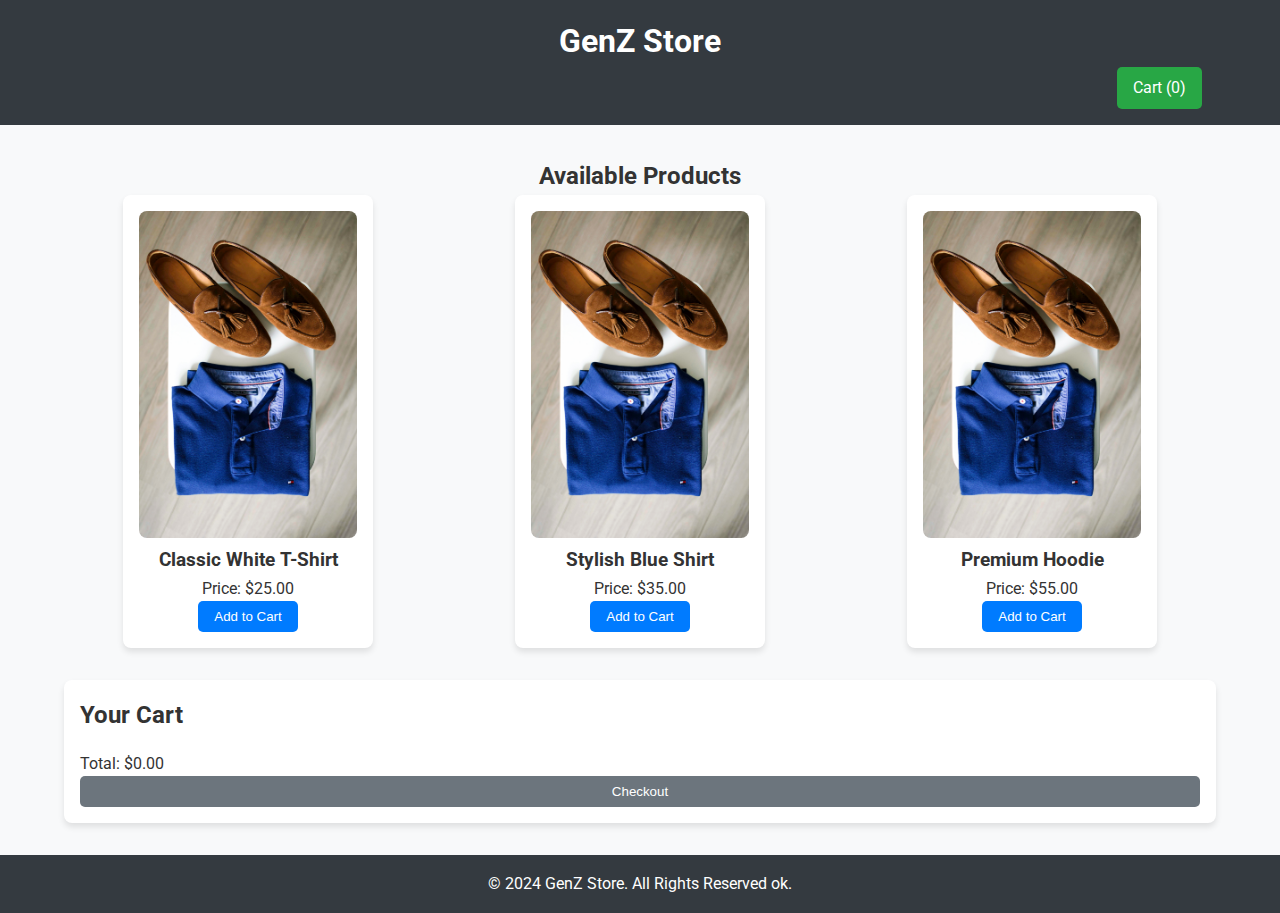
<file: index.html>
<!DOCTYPE html>
<html lang="en">
<head>
    <meta charset="UTF-8">
    <meta name="viewport" content="width=device-width, initial-scale=1.0">
    <title>GenZ Store</title>
    <link href="https://fonts.googleapis.com/css2?family=Roboto:wght@400;700&display=swap" rel="stylesheet">
    <link rel="stylesheet" href="css/style.css">
</head>
<body>
    <header>
        <div class="container">
            <h1>GenZ Store</h1>
            <nav>
                <span id="cart-counter">Cart (0)</span>
            </nav>
        </div>
    </header>

    <main class="container">
        <section class="product-listing">
            <h2>Available Products</h2>
            <div id="product-container" class="product-grid"></div>
        </section>

        <section class="cart">
            <h2>Your Cart</h2>
            <div class="cart-items"></div>
            <p>Total: $<span id="total-price">0.00</span></p>
            <button id="checkout-btn" disabled>Checkout</button>
        </section>
    </main>

    <footer>
        <div class="container">
            <p>&copy; 2024 GenZ Store. All Rights Reserved ok.</p>
        </div>
    </footer>

    <script src="js/script.js"></script>
</body>
</html>
</file>
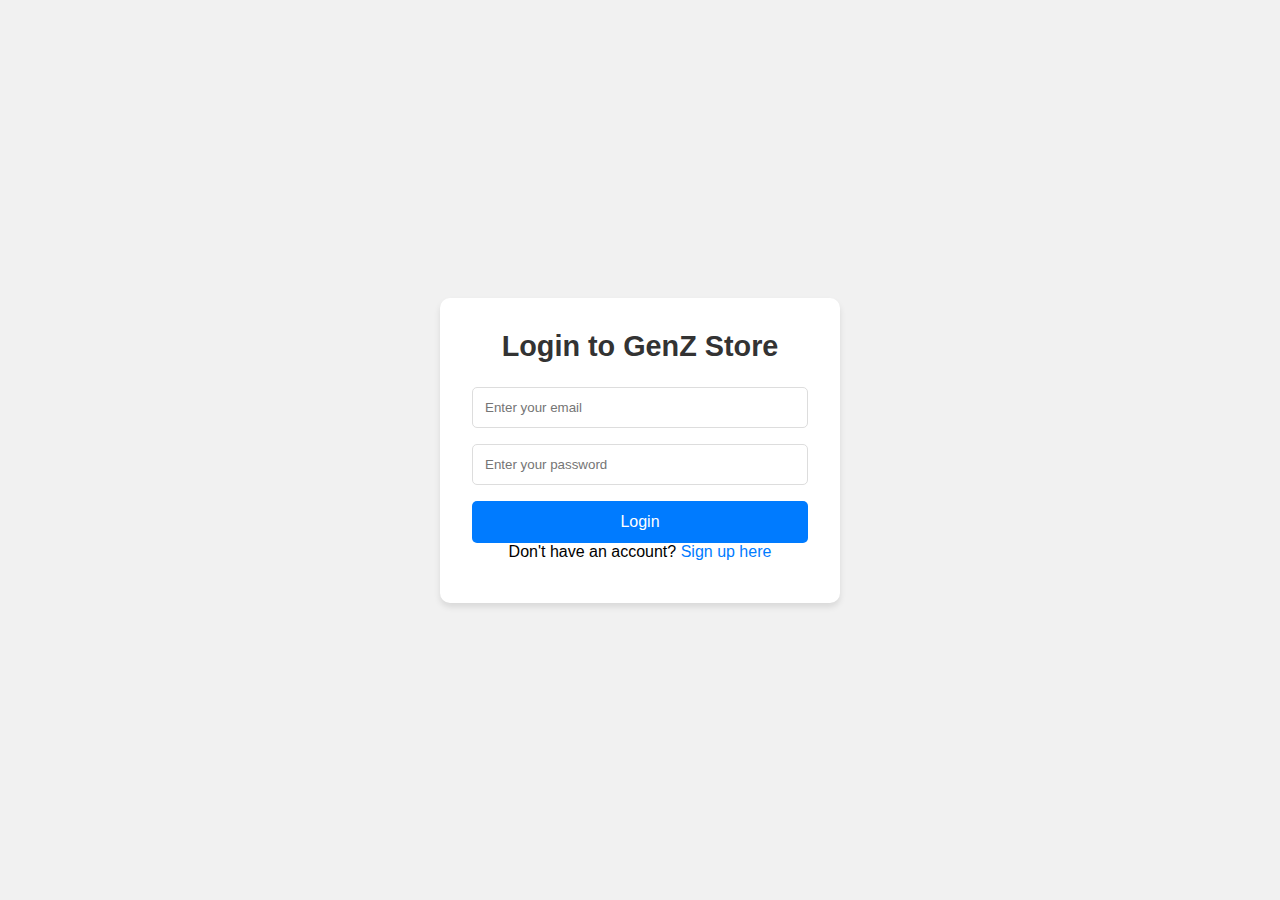
<file: login.html>
<!DOCTYPE html>
<html lang="en">
<head>
    <meta charset="UTF-8">
    <meta name="viewport" content="width=device-width, initial-scale=1.0">
    <title>Login - GenZ Store</title>
    <link rel="stylesheet" href="css/auth.css">
</head>
<body>
    <div class="auth-container">
        <h1>Login to GenZ Store</h1>
        <form id="login-form">
            <input type="email" id="login-email" placeholder="Enter your email" required>
            <input type="password" id="login-password" placeholder="Enter your password" required>
            <button type="submit">Login</button>
        </form>
        <p>Don't have an account? <a href="signup.html">Sign up here</a></p>
        <p id="login-error" class="error"></p>
    </div>

    <script>
        window.onload = function() {
            const currentUser = JSON.parse(localStorage.getItem('currentUser'));
            if (!currentUser) {
                window.location.href = "login.html";  // Redirect to login page if not logged in
            }
        };
    </script>
    
</body>
</html>
</file>
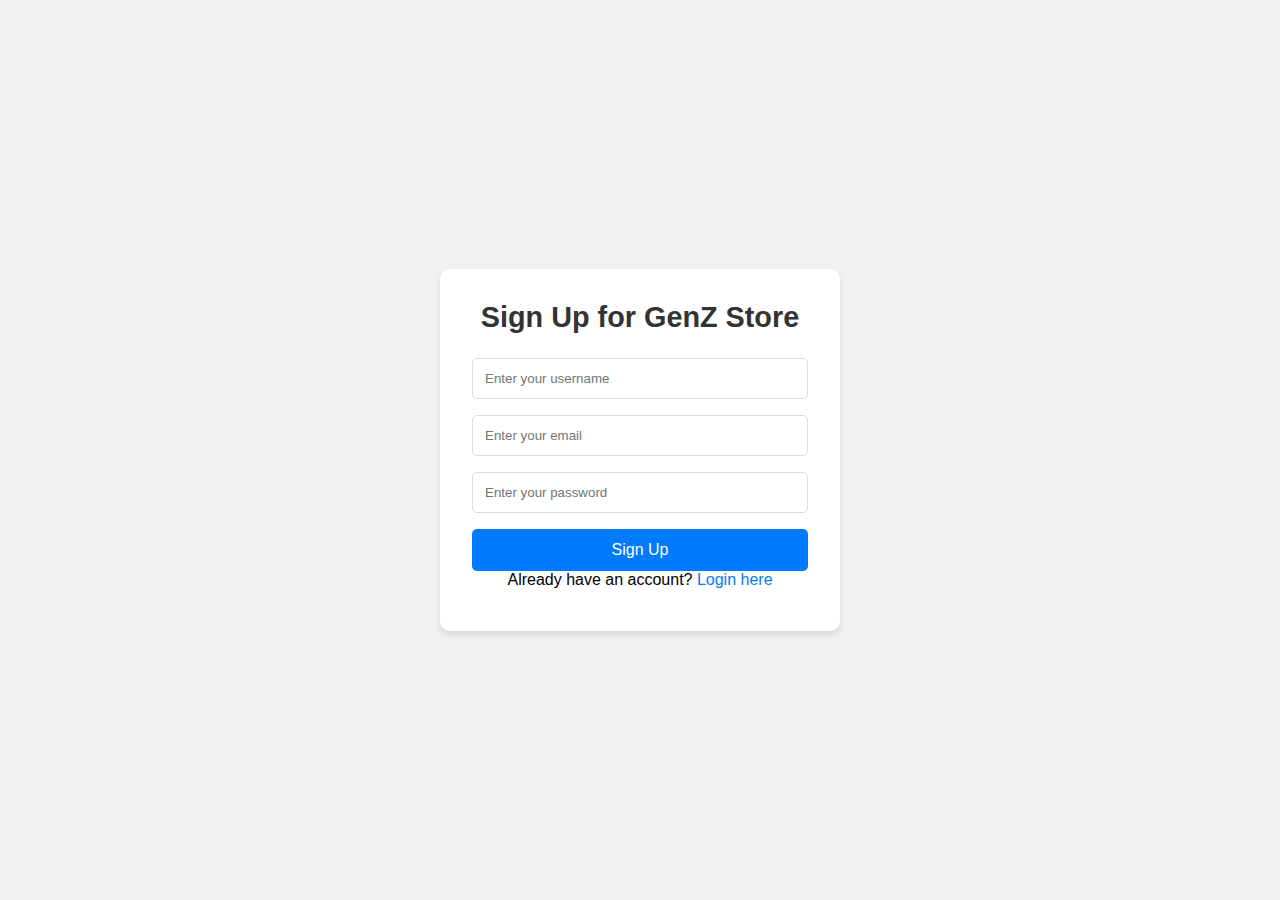
<file: signup.html>
<!DOCTYPE html>
<html lang="en">
<head>
    <meta charset="UTF-8">
    <meta name="viewport" content="width=device-width, initial-scale=1.0">
    <title>Sign Up - GenZ Store</title>
    <link rel="stylesheet" href="css/auth.css">
</head>
<body>
    <div class="auth-container">
        <h1>Sign Up for GenZ Store</h1>
        <form id="signup-form">
            <input type="text" id="signup-username" placeholder="Enter your username" required>
            <input type="email" id="signup-email" placeholder="Enter your email" required>
            <input type="password" id="signup-password" placeholder="Enter your password" required>
            <button type="submit">Sign Up</button>
        </form>
        <p>Already have an account? <a href="login.html">Login here</a></p>
        <p id="signup-error" class="error"></p>
    </div>

    <script src="js/auth.js"></script>
</body>
</html>
</file>
<file: css/auth.css>
/* Basic Styles for the Auth Pages */
* {
    margin: 0;
    padding: 0;
    box-sizing: border-box;
}

body {
    font-family: 'Roboto', sans-serif;
    background-color: #f1f1f1;
    display: flex;
    justify-content: center;
    align-items: center;
    height: 100vh;
}

.auth-container {
    background-color: #ffffff;
    padding: 2rem;
    border-radius: 10px;
    box-shadow: 0 4px 6px rgba(0, 0, 0, 0.1);
    width: 100%;
    max-width: 400px;
    text-align: center;
}

h1 {
    font-size: 1.8rem;
    margin-bottom: 1.5rem;
    color: #333;
}

input {
    width: 100%;
    padding: 0.75rem;
    margin-bottom: 1rem;
    border-radius: 5px;
    border: 1px solid #ddd;
}

button {
    width: 100%;
    padding: 0.75rem;
    background-color: #007bff;
    color: white;
    border: none;
    border-radius: 5px;
    cursor: pointer;
    font-size: 1rem;
    transition: background-color 0.3s ease;
}

button:hover {
    background-color: #0056b3;
}

a {
    color: #007bff;
    text-decoration: none;
}

a:hover {
    text-decoration: underline;
}

.error {
    color: red;
    margin-top: 10px;
    font-size: 0.9rem;
}
</file>
<file: css/style.css>
/* Fonts and Resets */
* {
    margin: 0;
    padding: 0;
    box-sizing: border-box;
}

body {
    font-family: 'Roboto', sans-serif;
    background-color: #f8f9fa;
    color: #333;
    line-height: 1.6;
}

header {
    background-color: #343a40;
    padding: 1rem;
    color: white;
    text-align: center;
}

.container {
    width: 90%;
    max-width: 1200px;
    margin: auto;
}

h1 {
    font-weight: 700;
    font-size: 2rem;
}

nav {
    display: flex;
    justify-content: flex-end;
}

#cart-counter {
    background-color: #28a745;
    padding: 0.5rem 1rem;
    border-radius: 5px;
    color: white;
}

.product-listing {
    margin: 2rem 0;
    text-align: center;
}

.product-grid {
    display: flex;
    flex-wrap: wrap;
    justify-content: space-around;
    gap: 1.5rem;
}

.product {
    background-color: white;
    border-radius: 8px;
    padding: 1rem;
    max-width: 250px;
    text-align: center;
    box-shadow: 0px 4px 6px rgba(0, 0, 0, 0.1);
    transition: transform 0.3s ease;
}

.product:hover {
    transform: translateY(-5px);
}

.product img {
    max-width: 100%;
    border-radius: 8px;
}

button {
    padding: 0.5rem 1rem;
    border: none;
    border-radius: 5px;
    cursor: pointer;
    transition: background-color 0.3s ease;
}

button.add-to-cart {
    background-color: #007bff;
    color: white;
}

button.add-to-cart:hover {
    background-color: #0056b3;
}

.cart {
    margin: 2rem 0;
    background-color: #ffffff;
    padding: 1rem;
    border-radius: 8px;
    box-shadow: 0px 4px 6px rgba(0, 0, 0, 0.1);
}

.cart-items {
    margin-bottom: 1rem;
}

button#checkout-btn {
    width: 100%;
    background-color: #28a745;
    color: white;
}

button#checkout-btn:disabled {
    background-color: #6c757d;
    cursor: not-allowed;
}

/* Footer */
footer {
    background-color: #343a40;
    color: white;
    padding: 1rem;
    text-align: center;
    margin-top: 2rem;
}

/* Responsive Design */
@media (max-width: 768px) {
    .product-grid {
        flex-direction: column;
        align-items: center;
    }

    .product {
        max-width: 100%;
    }

    header, footer {
        text-align: center;
    }

    nav {
        justify-content: center;
    }
}
</file>
